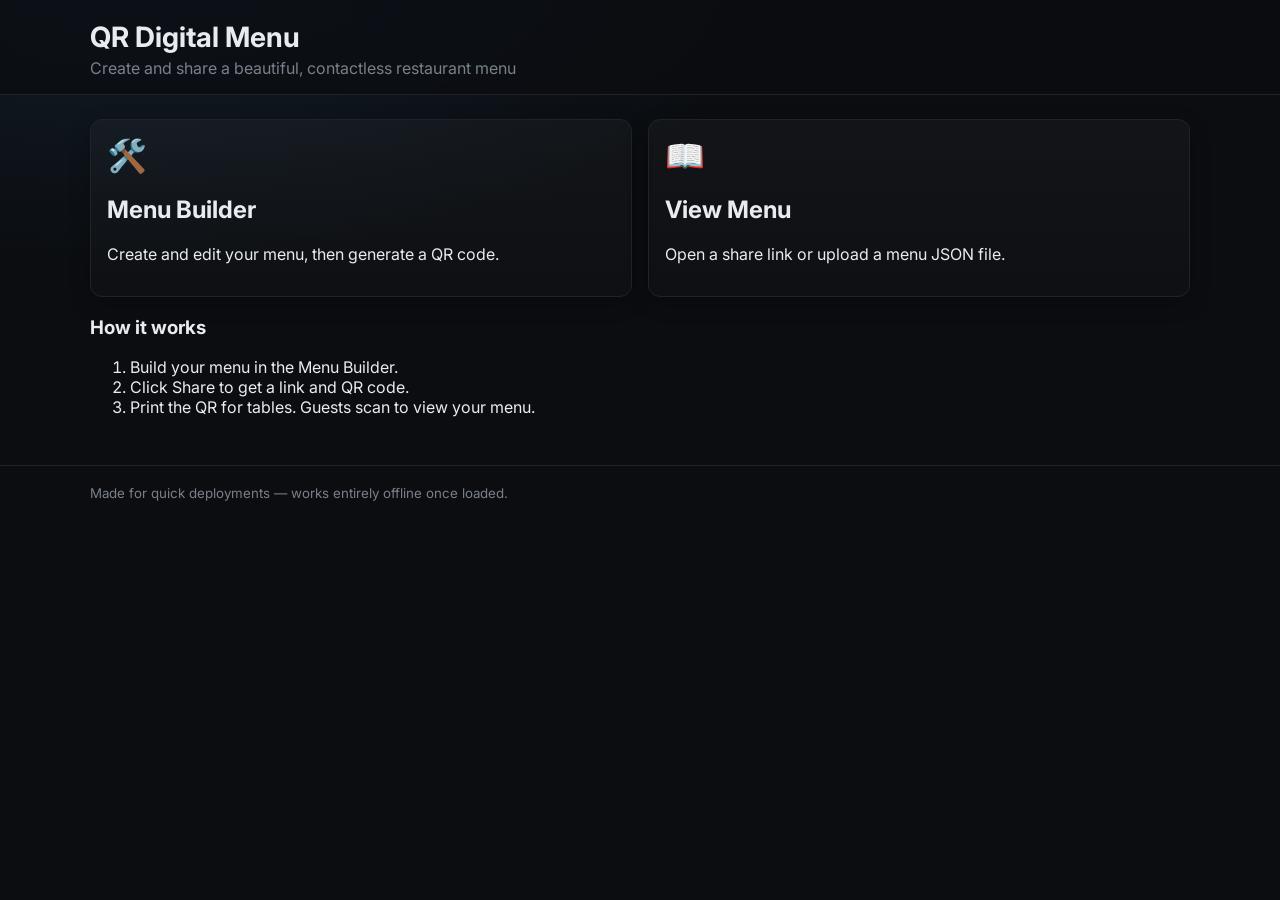
<file: index.html>
<!doctype html>
<html lang="en">
<head>
  <meta charset="utf-8">
  <meta name="viewport" content="width=device-width, initial-scale=1">
  <title>QR Digital Menu</title>
  <link rel="stylesheet" href="./styles.css">
  <link rel="preconnect" href="https://fonts.googleapis.com">
  <link rel="preconnect" href="https://fonts.gstatic.com" crossorigin>
  <link href="https://fonts.googleapis.com/css2?family=Inter:wght@400;600;700&display=swap" rel="stylesheet">
</head>
<body>
  <header class="site-header">
    <div class="container">
      <h1>QR Digital Menu</h1>
      <p class="subtitle">Create and share a beautiful, contactless restaurant menu</p>
    </div>
  </header>

  <main class="container home">
    <section class="card-grid">
      <a class="card" href="./admin.html">
        <div class="card-icon">🛠️</div>
        <h2>Menu Builder</h2>
        <p>Create and edit your menu, then generate a QR code.</p>
      </a>
      <a class="card" href="./menu.html">
        <div class="card-icon">📖</div>
        <h2>View Menu</h2>
        <p>Open a share link or upload a menu JSON file.</p>
      </a>
    </section>

    <section class="info">
      <h3>How it works</h3>
      <ol>
        <li>Build your menu in the Menu Builder.</li>
        <li>Click Share to get a link and QR code.</li>
        <li>Print the QR for tables. Guests scan to view your menu.</li>
      </ol>
    </section>
  </main>

  <footer class="site-footer">
    <div class="container">
      <small>Made for quick deployments — works entirely offline once loaded.</small>
    </div>
  </footer>
</body>
</html>
</file>
<file: styles.css>
:root {
  --bg: #0b0d10;
  --panel: #11151a;
  --muted: #79808a;
  --text: #e8ecf1;
  --brand: #6ea8fe;
  --brand-strong: #3d7bfd;
  --success: #37b24d;
  --danger: #fa5252;
  --border: #1f242c;
}

* { box-sizing: border-box; }
html, body { height: 100%; }
body {
  margin: 0;
  font-family: 'Inter', system-ui, -apple-system, Segoe UI, Roboto, Arial, sans-serif;
  color: var(--text);
  background: radial-gradient(1200px 600px at 10% -10%, #13202e 0%, transparent 60%) no-repeat, var(--bg);
}

.container { width: min(1100px, 92vw); margin: 0 auto; }
.row { display: flex; gap: 16px; align-items: center; }
.between { justify-content: space-between; }

.site-header { border-bottom: 1px solid var(--border); padding: 16px 0; backdrop-filter: blur(6px); position: sticky; top: 0; background: rgba(11,13,16,0.75); }
.site-header h1 { margin: 4px 0; font-size: 28px; }
.subtitle { margin: 0; color: var(--muted); }
.breadcrumb { color: var(--muted); text-decoration: none; margin-right: 8px; }

.site-footer { border-top: 1px solid var(--border); padding: 16px 0; color: var(--muted); margin-top: 48px; }

.home .card-grid { display: grid; grid-template-columns: repeat(auto-fit, minmax(240px, 1fr)); gap: 16px; margin-top: 24px; }
.card { background: linear-gradient(180deg, rgba(255,255,255,0.03), rgba(255,255,255,0.01)); border: 1px solid var(--border); border-radius: 12px; padding: 16px; box-shadow: 0 6px 20px rgba(0,0,0,0.25); }
.card:hover { border-color: #2b3240; }
.card a, a.card { display: block; color: inherit; text-decoration: none; }
.card-icon { font-size: 32px; }

.toolbar { display: flex; gap: 8px; align-items: center; }

.btn { background: #1a2230; color: var(--text); border: 1px solid var(--border); border-radius: 8px; padding: 8px 12px; cursor: pointer; }
.btn:hover { background: #212b3b; }
.btn.primary { background: var(--brand); border-color: var(--brand-strong); color: #0b1020; font-weight: 600; }
.btn.success { background: var(--success); border-color: #2f9e44; color: #07110a; font-weight: 600; }
.btn.danger { color: #ffd8d8; }
.btn.btn-text { background: transparent; }
.file-btn input { display:none; }

.grid { display: grid; grid-template-columns: 1fr 1fr; gap: 12px; }
label span { display:block; font-size:12px; color: var(--muted); margin: 6px 0; }
input[type="text"], input[type="number"], input[type="search"], input[type="url"], input[type="email"] { width: 100%; background: #0f1319; color: var(--text); border: 1px solid var(--border); border-radius: 8px; padding: 10px 12px; }

.builder .categories { display: grid; gap: 16px; margin-top: 16px; }
.category-header { display: flex; justify-content: space-between; align-items: center; gap: 12px; margin-bottom: 8px; }
.category .cat-name { font-size: 18px; font-weight: 600; background: transparent; border: none; border-bottom: 1px dashed var(--border); width: 60%; color: var(--text); }
.category .items { display: grid; gap: 8px; }
.item-row { display: grid; grid-template-columns: 1.2fr 2fr 0.8fr auto; gap: 8px; align-items: center; }
.item-row input { background: #0f1319; }

.actions { margin-top: 16px; display: flex; justify-content: center; }

.share-dialog { width: min(700px, 92vw); background: #0f1319; color: var(--text); border: 1px solid var(--border); border-radius: 12px; padding: 16px; }
.share-row { display: grid; grid-template-columns: 1fr auto auto; gap: 8px; margin: 12px 0; }
.qr { display: grid; place-content: center; padding: 12px; }
.dialog-actions { display: flex; justify-content: flex-end; gap: 8px; }

.menu { margin-top: 16px; }
.menu-category { margin: 16px 0 24px; }
.menu-category h2 { font-size: 20px; border-bottom: 1px solid var(--border); padding-bottom: 6px; }
.menu-items { display: grid; gap: 10px; }
.menu-item { display: grid; grid-template-columns: 1fr auto; gap: 12px; align-items: baseline; padding-bottom: 8px; border-bottom: 1px dashed rgba(255,255,255,0.06); }
.menu-item-name { font-weight: 600; }
.menu-item-desc { color: var(--muted); font-size: 14px; }
.menu-item-price { font-weight: 600; color: #d7e3ff; }

@media (max-width: 720px) {
  .grid { grid-template-columns: 1fr; }
  .item-row { grid-template-columns: 1fr; }
}

@media print {
  body { background: white; color: black; }
  .site-header, .site-footer, .print-hide { display: none; }
  .card, .category, .menu-category { box-shadow: none; border: none; }
}

.toast {
  position: fixed;
  left: 50%;
  bottom: 24px;
  transform: translateX(-50%);
  background: #0f1319;
  color: var(--text);
  border: 1px solid var(--border);
  padding: 10px 14px;
  border-radius: 8px;
  opacity: 0;
  transition: opacity .2s ease-in-out, transform .2s ease-in-out;
  pointer-events: none;
}
.toast.show { opacity: 1; transform: translateX(-50%) translateY(-4px); }
</file>
